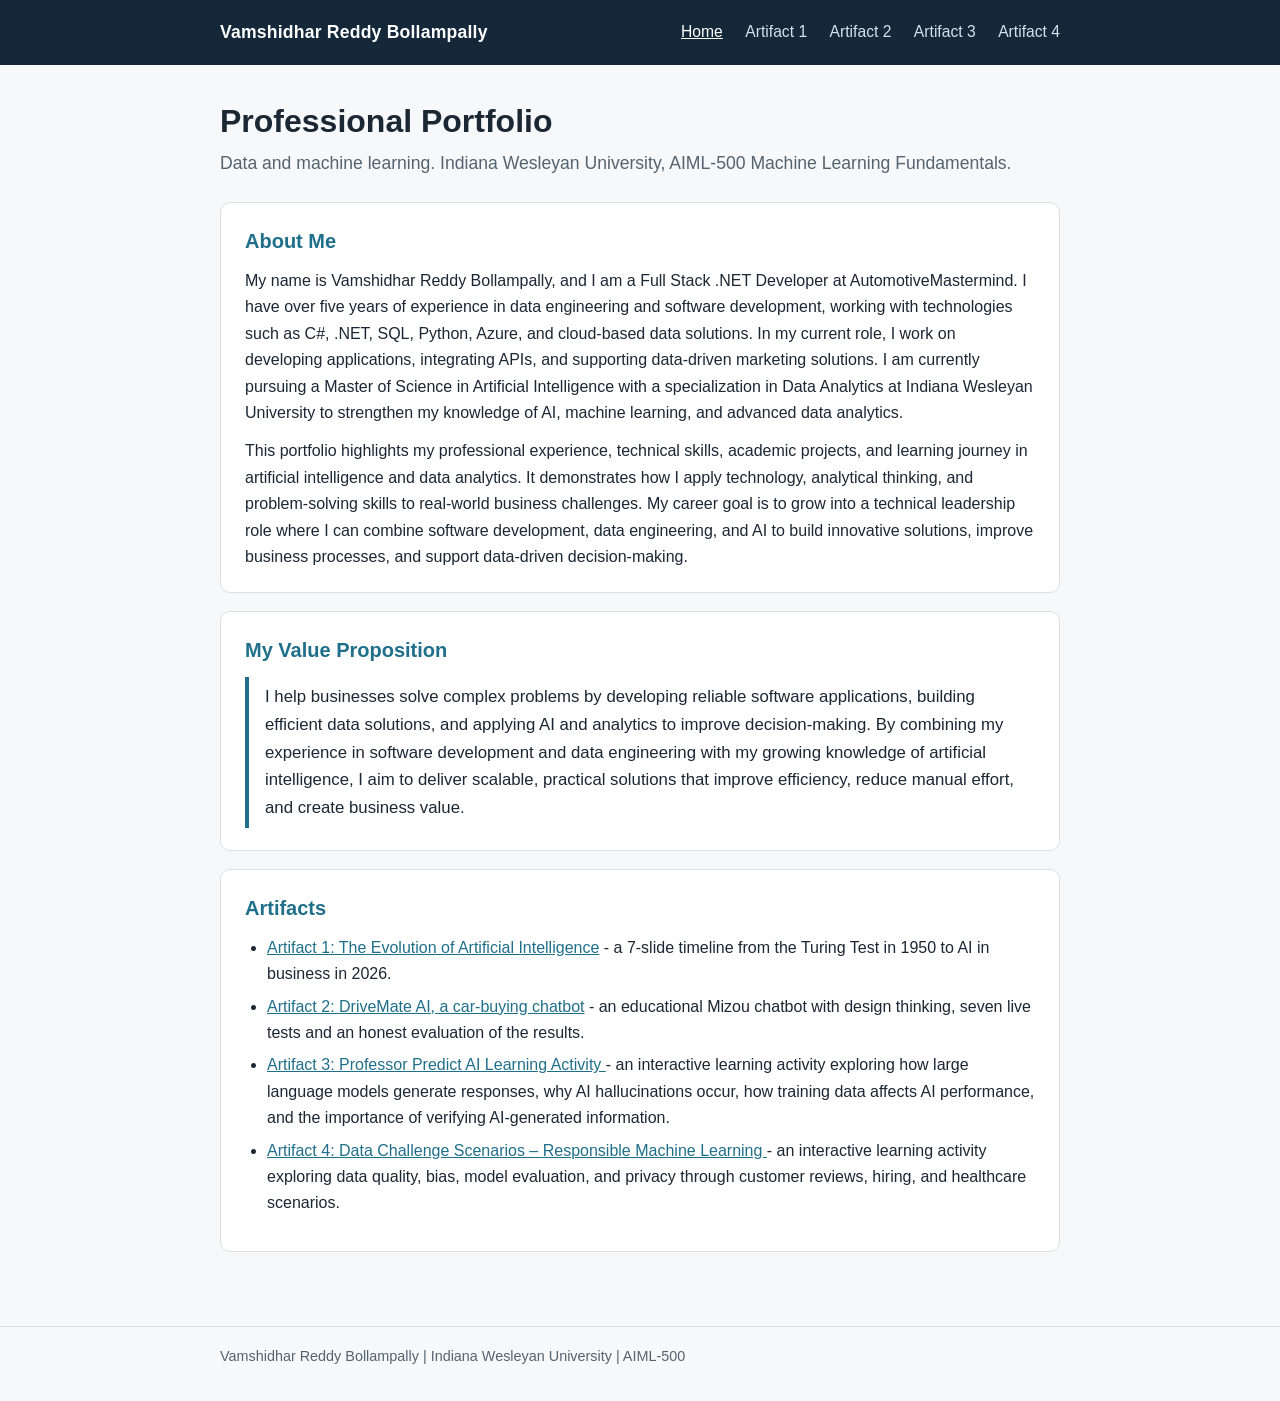
<file: index.html>
<!DOCTYPE html>
<html lang="en">
<head>
  <meta charset="utf-8">
  <meta name="viewport" content="width=device-width, initial-scale=1">
  <title>Vamshidhar Reddy Bollampally - Professional Portfolio</title>
  <meta name="description" content="Professional portfolio of Vamshidhar Reddy Bollampally, Full Stack .NET Developer.">
  <link rel="stylesheet" href="style.css">
</head>
<body>
  <header class="site">
    <div class="wrap">
      <div class="name">Vamshidhar Reddy Bollampally</div>
      <nav aria-label="Main">
        <a href="index.html" aria-current="page">Home</a>
        <a href="artifact-1.html">Artifact 1</a>
        <a href="artifact-2.html">Artifact 2</a>
        <a href="artifact-3.html">Artifact 3</a>
        <a href="artifact-3.html">Artifact 4</a>
      </nav>
    </div>
  </header>

  <main class="wrap">
    <h1>Professional Portfolio</h1>
    <p class="lead">Data and machine learning. Indiana Wesleyan University, AIML-500 Machine Learning Fundamentals.</p>

    <section class="card">
      <h2>About Me</h2>
      <p>My name is Vamshidhar Reddy Bollampally, and I am a Full Stack .NET Developer at AutomotiveMastermind. I have over five years of experience in data engineering and software development, working with technologies such as C#, .NET, SQL, Python, Azure, and cloud-based data solutions. In my current role, I work on developing applications, integrating APIs, and supporting data-driven marketing solutions. I am currently pursuing a Master of Science in Artificial Intelligence with a specialization in Data Analytics at Indiana Wesleyan University to strengthen my knowledge of AI, machine learning, and advanced data analytics.</p>
      <p>This portfolio highlights my professional experience, technical skills, academic projects, and learning journey in artificial intelligence and data analytics. It demonstrates how I apply technology, analytical thinking, and problem-solving skills to real-world business challenges. My career goal is to grow into a technical leadership role where I can combine software development, data engineering, and AI to build innovative solutions, improve business processes, and support data-driven decision-making.</p>
    </section>

    <section class="card">
      <h2>My Value Proposition</h2>
      <p class="pullquote">I help businesses solve complex problems by developing reliable software applications, building efficient data solutions, and applying AI and analytics to improve decision-making. By combining my experience in software development and data engineering with my growing knowledge of artificial intelligence, I aim to deliver scalable, practical solutions that improve efficiency, reduce manual effort, and create business value.</p>
    </section>

    <section class="card">
      <h2>Artifacts</h2>
      <ul>
        <li><a href="artifact-1.html">Artifact 1: The Evolution of Artificial Intelligence</a> - a 7-slide timeline from the Turing Test in 1950 to AI in business in 2026.</li>
        <li><a href="artifact-2.html">Artifact 2: DriveMate AI, a car-buying chatbot</a> - an educational Mizou chatbot with design thinking, seven live tests and an honest evaluation of the results.</li>
        
<li>
  <a href="artifact-3.html">
    Artifact 3: Professor Predict AI Learning Activity
  </a>
  - an interactive learning activity exploring
  how large language models generate responses,
  why AI hallucinations occur, how training data
  affects AI performance, and the importance of
  verifying AI-generated information.
</li>

<li>
  <a href="artifact-4.html">
    Artifact 4: Data Challenge Scenarios – Responsible Machine Learning
  </a>
  - an interactive learning activity exploring
  data quality, bias, model evaluation, and privacy
  through customer reviews, hiring, and healthcare scenarios.
</li>

      </ul>
      
    </section>
  </main>

  <footer>
    <div class="wrap">Vamshidhar Reddy Bollampally | Indiana Wesleyan University | AIML-500</div>
  </footer>
</body>
</html>
</file>
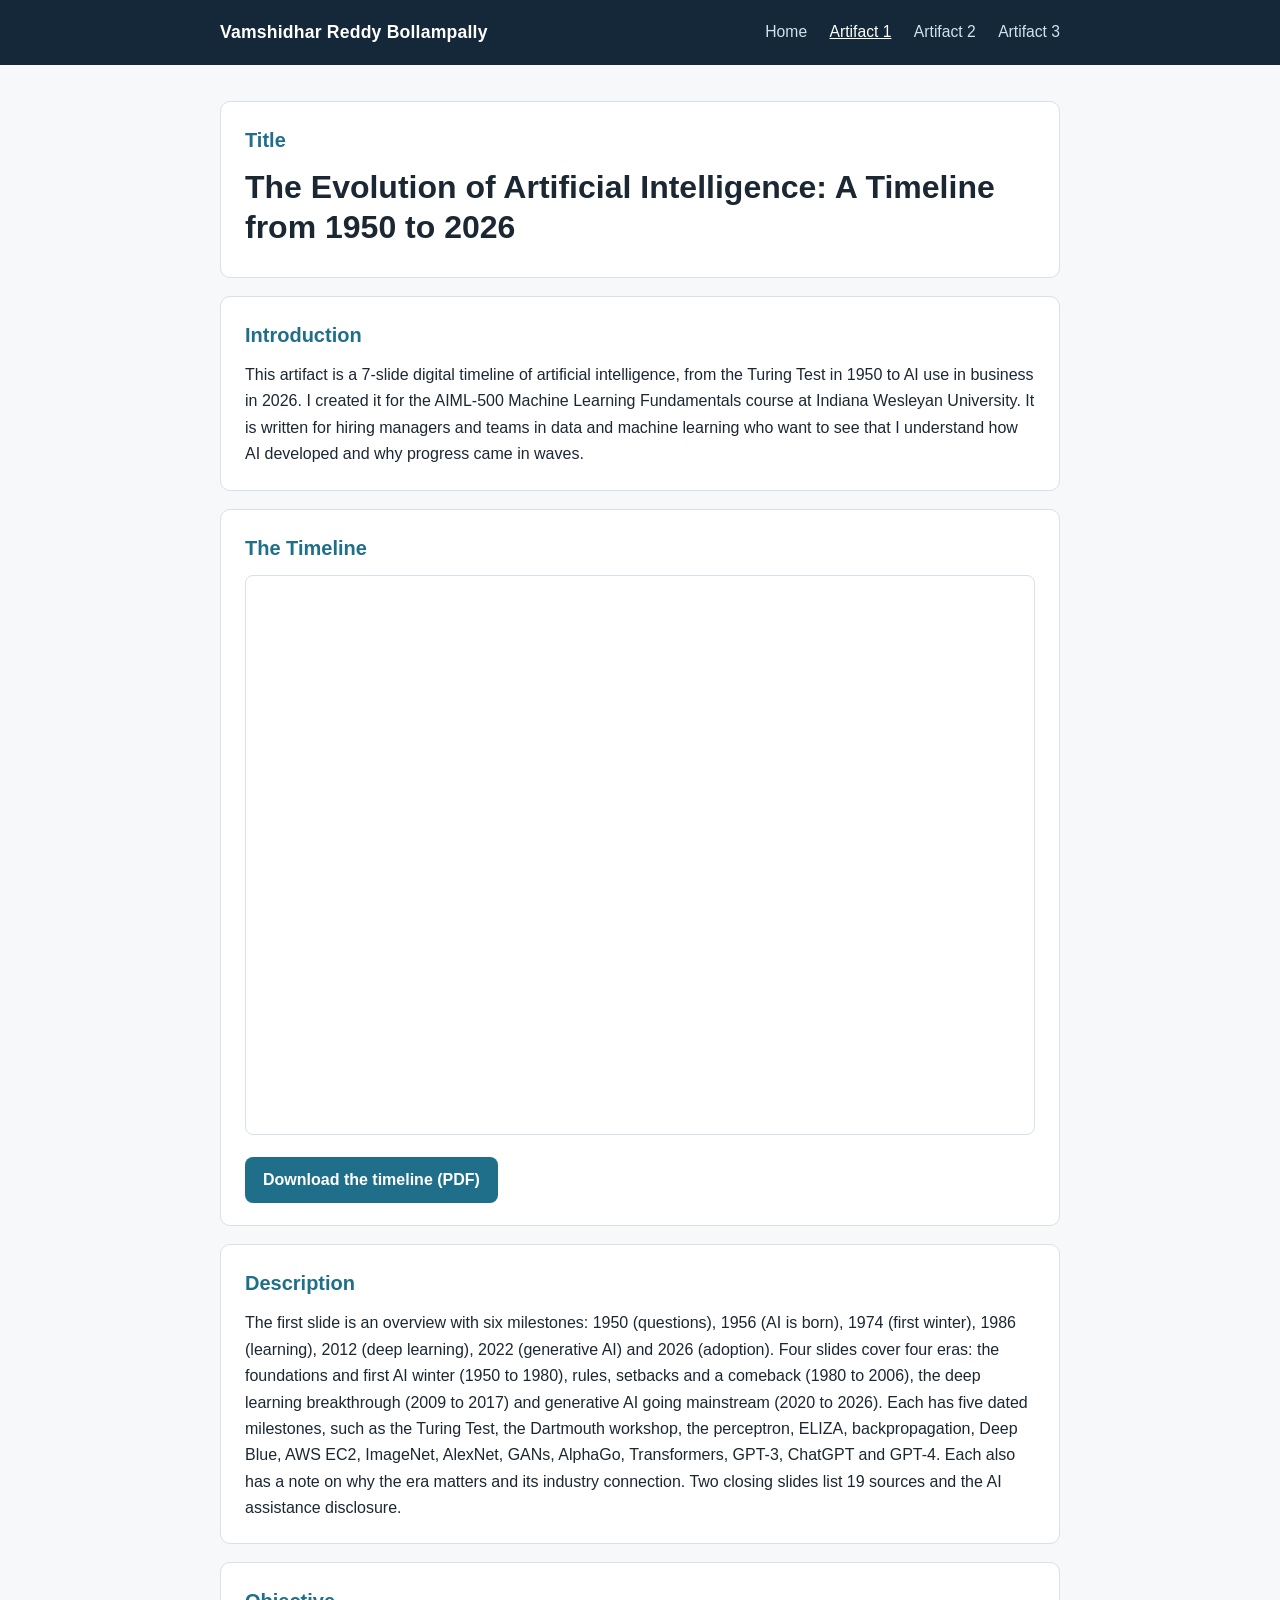
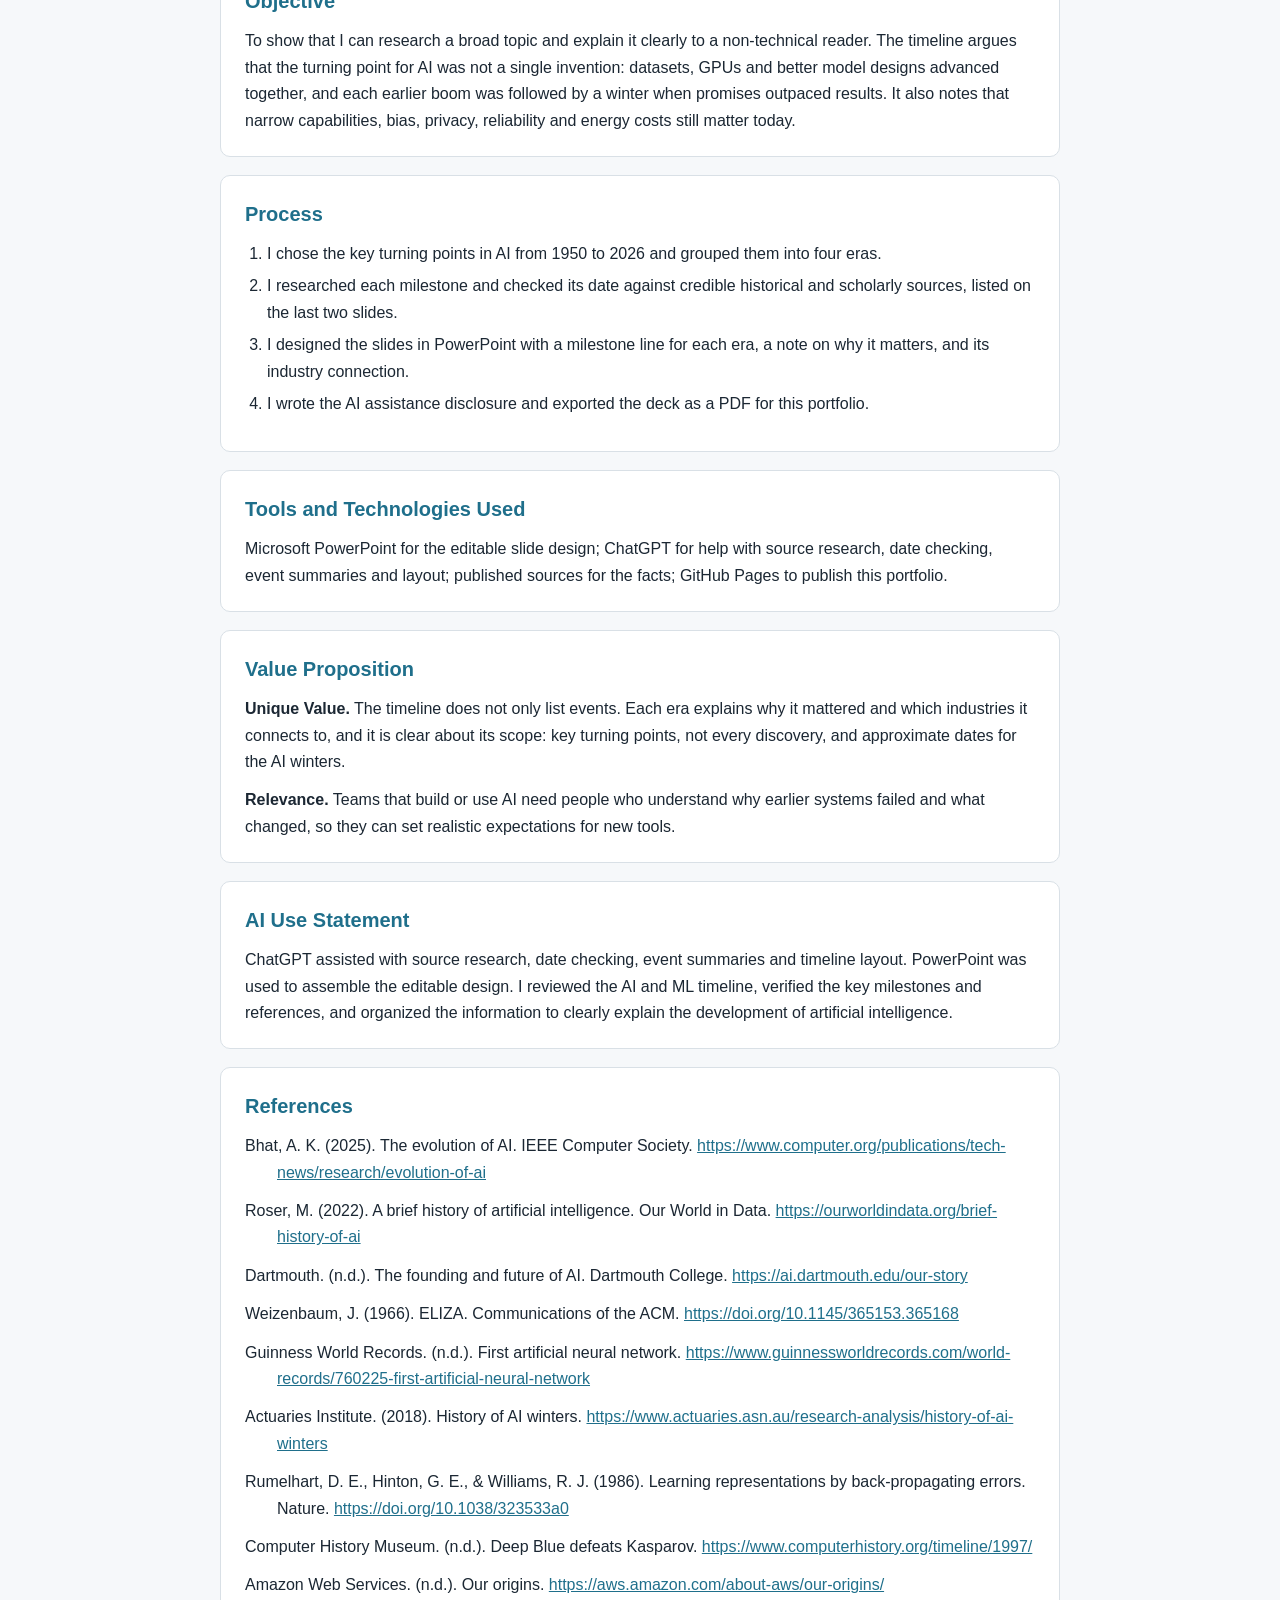
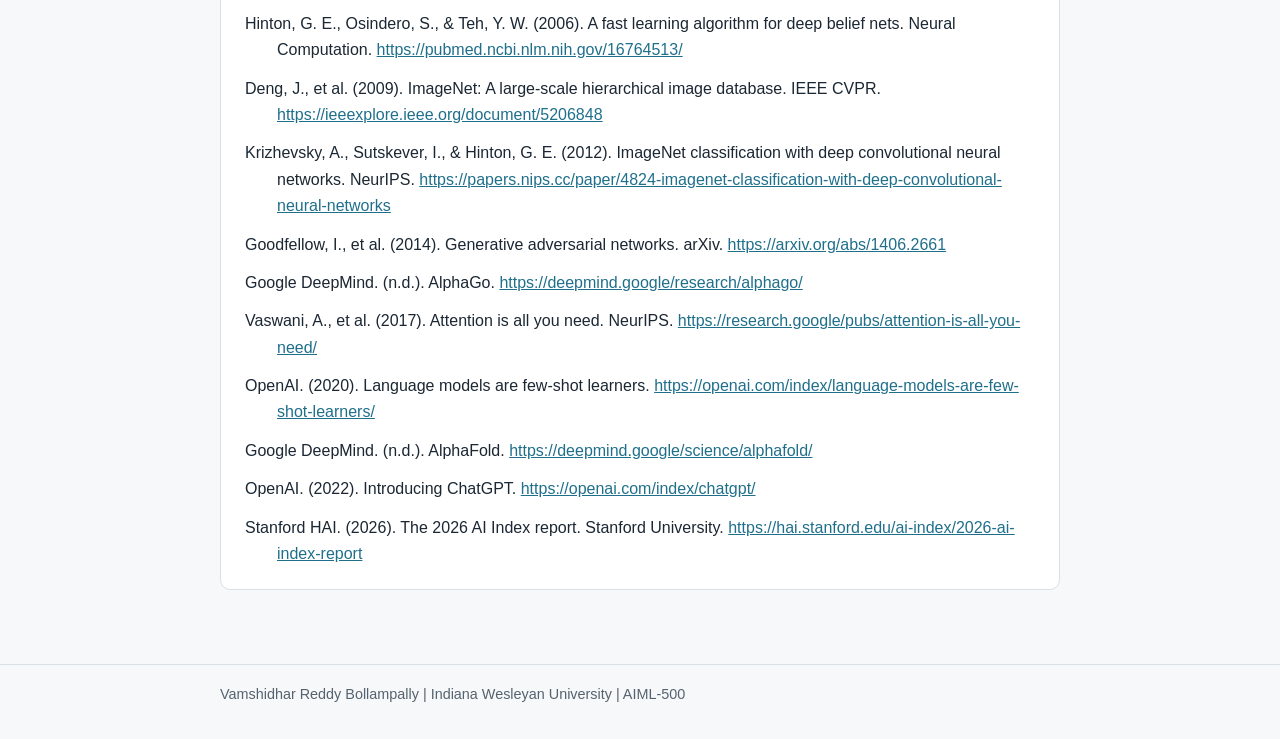
<file: artifact-1.html>
<!DOCTYPE html>
<html lang="en">
<head>
  <meta charset="utf-8">
  <meta name="viewport" content="width=device-width, initial-scale=1">
  <title>Artifact 1: The Evolution of Artificial Intelligence - Vamshidhar Reddy Bollampally</title>
  <meta name="description" content="A 7-slide digital timeline of artificial intelligence from the Turing Test in 1950 to AI in business in 2026.">
  <link rel="stylesheet" href="style.css">
</head>
<body>
  <header class="site">
    <div class="wrap">
      <div class="name">Vamshidhar Reddy Bollampally</div>
      <nav aria-label="Main">
        <a href="index.html">Home</a>
        <a href="artifact-1.html" aria-current="page">Artifact 1</a>
        <a href="artifact-2.html">Artifact 2</a>
        <a href="artifact-3.html">Artifact 3</a>
      </nav>
    </div>
  </header>

  <main class="wrap">
    <section class="card">
      <h2>Title</h2>
      <h1>The Evolution of Artificial Intelligence: A Timeline from 1950 to 2026</h1>
    </section>

    <section class="card">
      <h2>Introduction</h2>
      <p>This artifact is a 7-slide digital timeline of artificial intelligence, from the Turing Test in 1950 to AI use in business in 2026. I created it for the AIML-500 Machine Learning Fundamentals course at Indiana Wesleyan University. It is written for hiring managers and teams in data and machine learning who want to see that I understand how AI developed and why progress came in waves.</p>
    </section>

    <section class="card">
      <h2>The Timeline</h2>
      <iframe class="viewer" src="AI_Timeline.pdf" title="AI timeline, 7 slides"></iframe>
      <p style="margin-top:14px;"><a class="btn" href="AI_Timeline.pdf">Download the timeline (PDF)</a></p>
    </section>

    <section class="card">
      <h2>Description</h2>
      <p>The first slide is an overview with six milestones: 1950 (questions), 1956 (AI is born), 1974 (first winter), 1986 (learning), 2012 (deep learning), 2022 (generative AI) and 2026 (adoption). Four slides cover four eras: the foundations and first AI winter (1950 to 1980), rules, setbacks and a comeback (1980 to 2006), the deep learning breakthrough (2009 to 2017) and generative AI going mainstream (2020 to 2026). Each has five dated milestones, such as the Turing Test, the Dartmouth workshop, the perceptron, ELIZA, backpropagation, Deep Blue, AWS EC2, ImageNet, AlexNet, GANs, AlphaGo, Transformers, GPT-3, ChatGPT and GPT-4. Each also has a note on why the era matters and its industry connection. Two closing slides list 19 sources and the AI assistance disclosure.</p>
    </section>

    <section class="card">
      <h2>Objective</h2>
      <p>To show that I can research a broad topic and explain it clearly to a non-technical reader. The timeline argues that the turning point for AI was not a single invention: datasets, GPUs and better model designs advanced together, and each earlier boom was followed by a winter when promises outpaced results. It also notes that narrow capabilities, bias, privacy, reliability and energy costs still matter today.</p>
    </section>

    <section class="card">
      <h2>Process</h2>
      <ol>
        <li>I chose the key turning points in AI from 1950 to 2026 and grouped them into four eras.</li>
        <li>I researched each milestone and checked its date against credible historical and scholarly sources, listed on the last two slides.</li>
        <li>I designed the slides in PowerPoint with a milestone line for each era, a note on why it matters, and its industry connection.</li>
        <li>I wrote the AI assistance disclosure and exported the deck as a PDF for this portfolio.</li>
      </ol>
    </section>

    <section class="card">
      <h2>Tools and Technologies Used</h2>
      <p>Microsoft PowerPoint for the editable slide design; ChatGPT for help with source research, date checking, event summaries and layout; published sources for the facts; GitHub Pages to publish this portfolio.</p>
    </section>

    <section class="card">
      <h2>Value Proposition</h2>
      <p><strong>Unique Value.</strong> The timeline does not only list events. Each era explains why it mattered and which industries it connects to, and it is clear about its scope: key turning points, not every discovery, and approximate dates for the AI winters.</p>
      <p><strong>Relevance.</strong> Teams that build or use AI need people who understand why earlier systems failed and what changed, so they can set realistic expectations for new tools.</p>
    </section>

    <section class="card">
      <h2>AI Use Statement</h2>
      <p>ChatGPT assisted with source research, date checking, event summaries and timeline layout. PowerPoint was used to assemble the editable design. I reviewed the AI and ML timeline, verified the key milestones and references, and organized the information to clearly explain the development of artificial intelligence.</p>
    </section>

    <section class="card refs">
      <h2>References</h2>
      <p>Bhat, A. K. (2025). The evolution of AI. IEEE Computer Society. <a href="https://www.computer.org/publications/tech-news/research/evolution-of-ai">https://www.computer.org/publications/tech-news/research/evolution-of-ai</a></p>
      <p>Roser, M. (2022). A brief history of artificial intelligence. Our World in Data. <a href="https://ourworldindata.org/brief-history-of-ai">https://ourworldindata.org/brief-history-of-ai</a></p>
      <p>Dartmouth. (n.d.). The founding and future of AI. Dartmouth College. <a href="https://ai.dartmouth.edu/our-story">https://ai.dartmouth.edu/our-story</a></p>
      <p>Weizenbaum, J. (1966). ELIZA. Communications of the ACM. <a href="https://doi.org/10.1145/365153.365168">https://doi.org/10.1145/365153.365168</a></p>
      <p>Guinness World Records. (n.d.). First artificial neural network. <a href="https://www.guinnessworldrecords.com/world-records/760225-first-artificial-neural-network">https://www.guinnessworldrecords.com/world-records/760225-first-artificial-neural-network</a></p>
      <p>Actuaries Institute. (2018). History of AI winters. <a href="https://www.actuaries.asn.au/research-analysis/history-of-ai-winters">https://www.actuaries.asn.au/research-analysis/history-of-ai-winters</a></p>
      <p>Rumelhart, D. E., Hinton, G. E., &amp; Williams, R. J. (1986). Learning representations by back-propagating errors. Nature. <a href="https://doi.org/10.1038/323533a0">https://doi.org/10.1038/323533a0</a></p>
      <p>Computer History Museum. (n.d.). Deep Blue defeats Kasparov. <a href="https://www.computerhistory.org/timeline/1997/">https://www.computerhistory.org/timeline/1997/</a></p>
      <p>Amazon Web Services. (n.d.). Our origins. <a href="https://aws.amazon.com/about-aws/our-origins/">https://aws.amazon.com/about-aws/our-origins/</a></p>
      <p>Hinton, G. E., Osindero, S., &amp; Teh, Y. W. (2006). A fast learning algorithm for deep belief nets. Neural Computation. <a href="https://pubmed.ncbi.nlm.nih.gov/16764513/">https://pubmed.ncbi.nlm.nih.gov/16764513/</a></p>
      <p>Deng, J., et al. (2009). ImageNet: A large-scale hierarchical image database. IEEE CVPR. <a href="https://ieeexplore.ieee.org/document/5206848">https://ieeexplore.ieee.org/document/5206848</a></p>
      <p>Krizhevsky, A., Sutskever, I., &amp; Hinton, G. E. (2012). ImageNet classification with deep convolutional neural networks. NeurIPS. <a href="https://papers.nips.cc/paper/4824-imagenet-classification-with-deep-convolutional-neural-networks">https://papers.nips.cc/paper/4824-imagenet-classification-with-deep-convolutional-neural-networks</a></p>
      <p>Goodfellow, I., et al. (2014). Generative adversarial networks. arXiv. <a href="https://arxiv.org/abs/1406.2661">https://arxiv.org/abs/1406.2661</a></p>
      <p>Google DeepMind. (n.d.). AlphaGo. <a href="https://deepmind.google/research/alphago/">https://deepmind.google/research/alphago/</a></p>
      <p>Vaswani, A., et al. (2017). Attention is all you need. NeurIPS. <a href="https://research.google/pubs/attention-is-all-you-need/">https://research.google/pubs/attention-is-all-you-need/</a></p>
      <p>OpenAI. (2020). Language models are few-shot learners. <a href="https://openai.com/index/language-models-are-few-shot-learners/">https://openai.com/index/language-models-are-few-shot-learners/</a></p>
      <p>Google DeepMind. (n.d.). AlphaFold. <a href="https://deepmind.google/science/alphafold/">https://deepmind.google/science/alphafold/</a></p>
      <p>OpenAI. (2022). Introducing ChatGPT. <a href="https://openai.com/index/chatgpt/">https://openai.com/index/chatgpt/</a></p>
      <p>Stanford HAI. (2026). The 2026 AI Index report. Stanford University. <a href="https://hai.stanford.edu/ai-index/2026-ai-index-report">https://hai.stanford.edu/ai-index/2026-ai-index-report</a></p>
    </section>
  </main>

  <footer>
    <div class="wrap">Vamshidhar Reddy Bollampally | Indiana Wesleyan University | AIML-500</div>
  </footer>
</body>
</html>
</file>
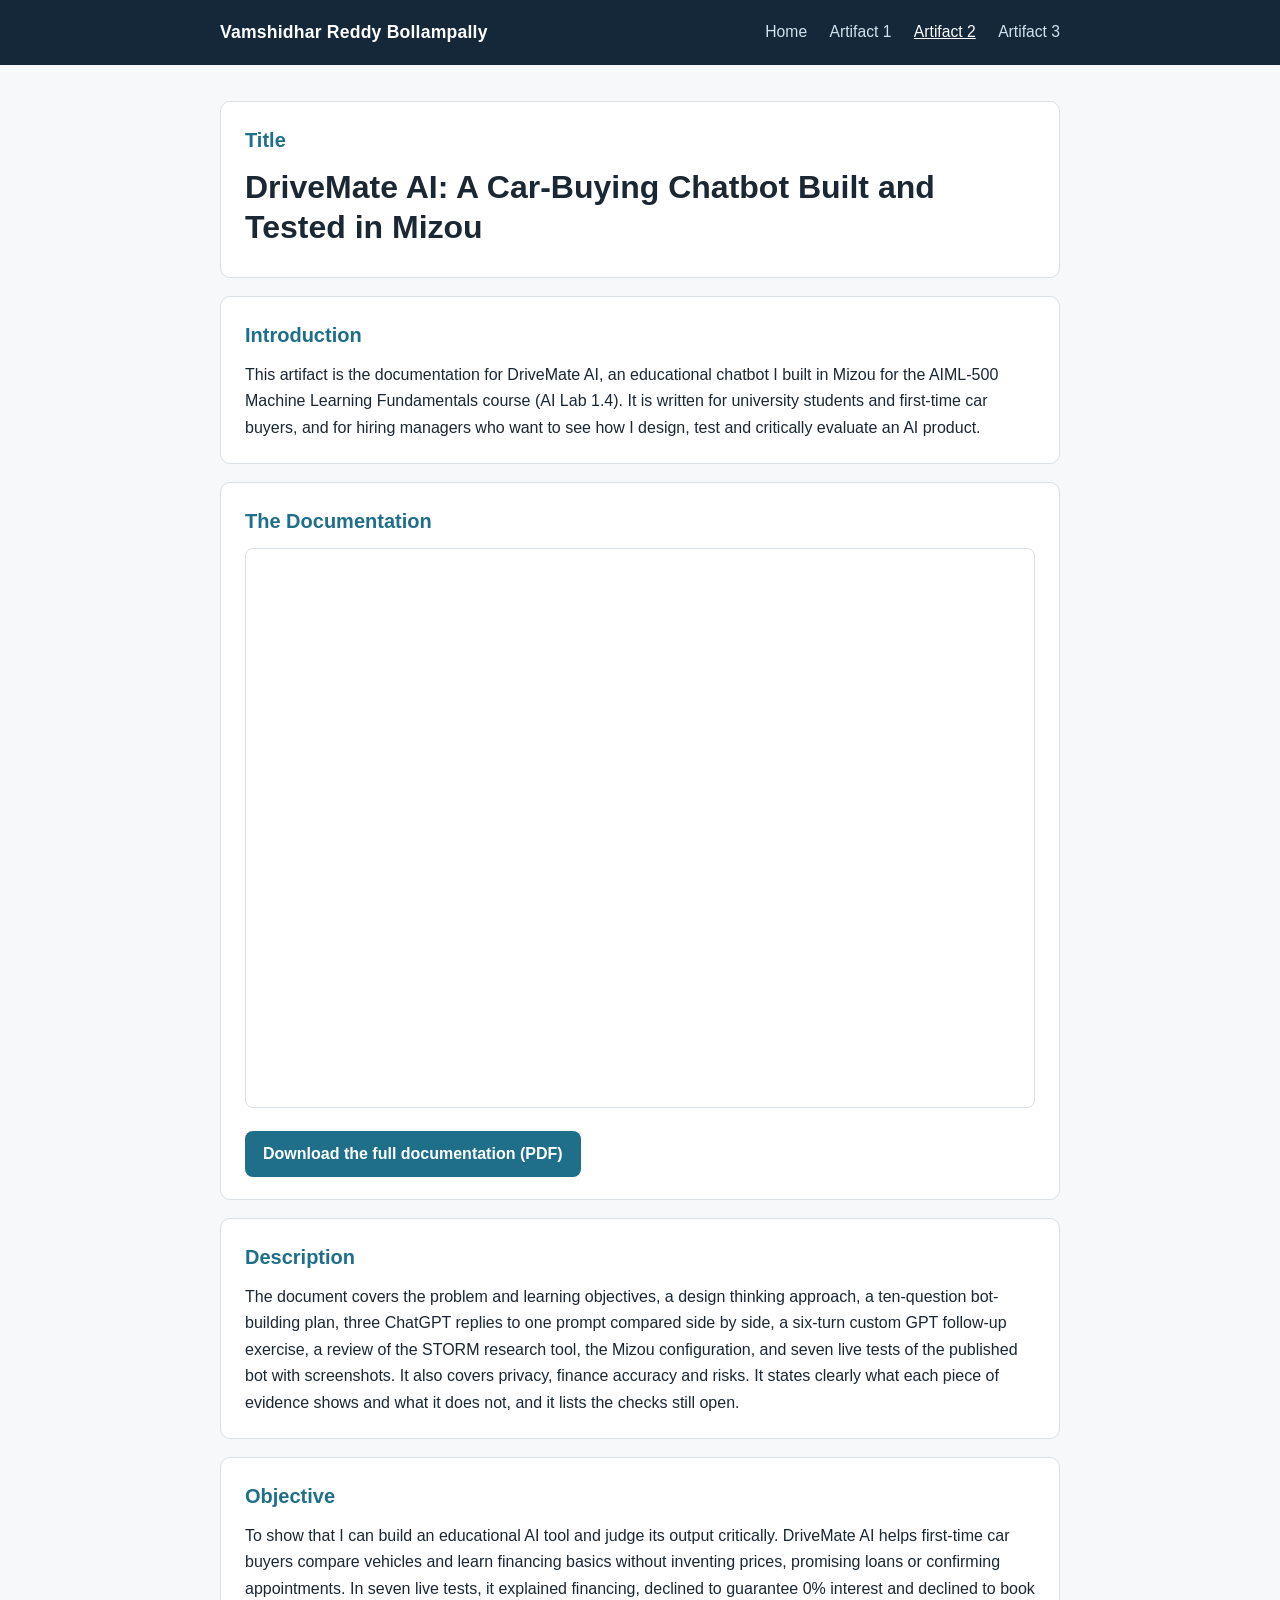
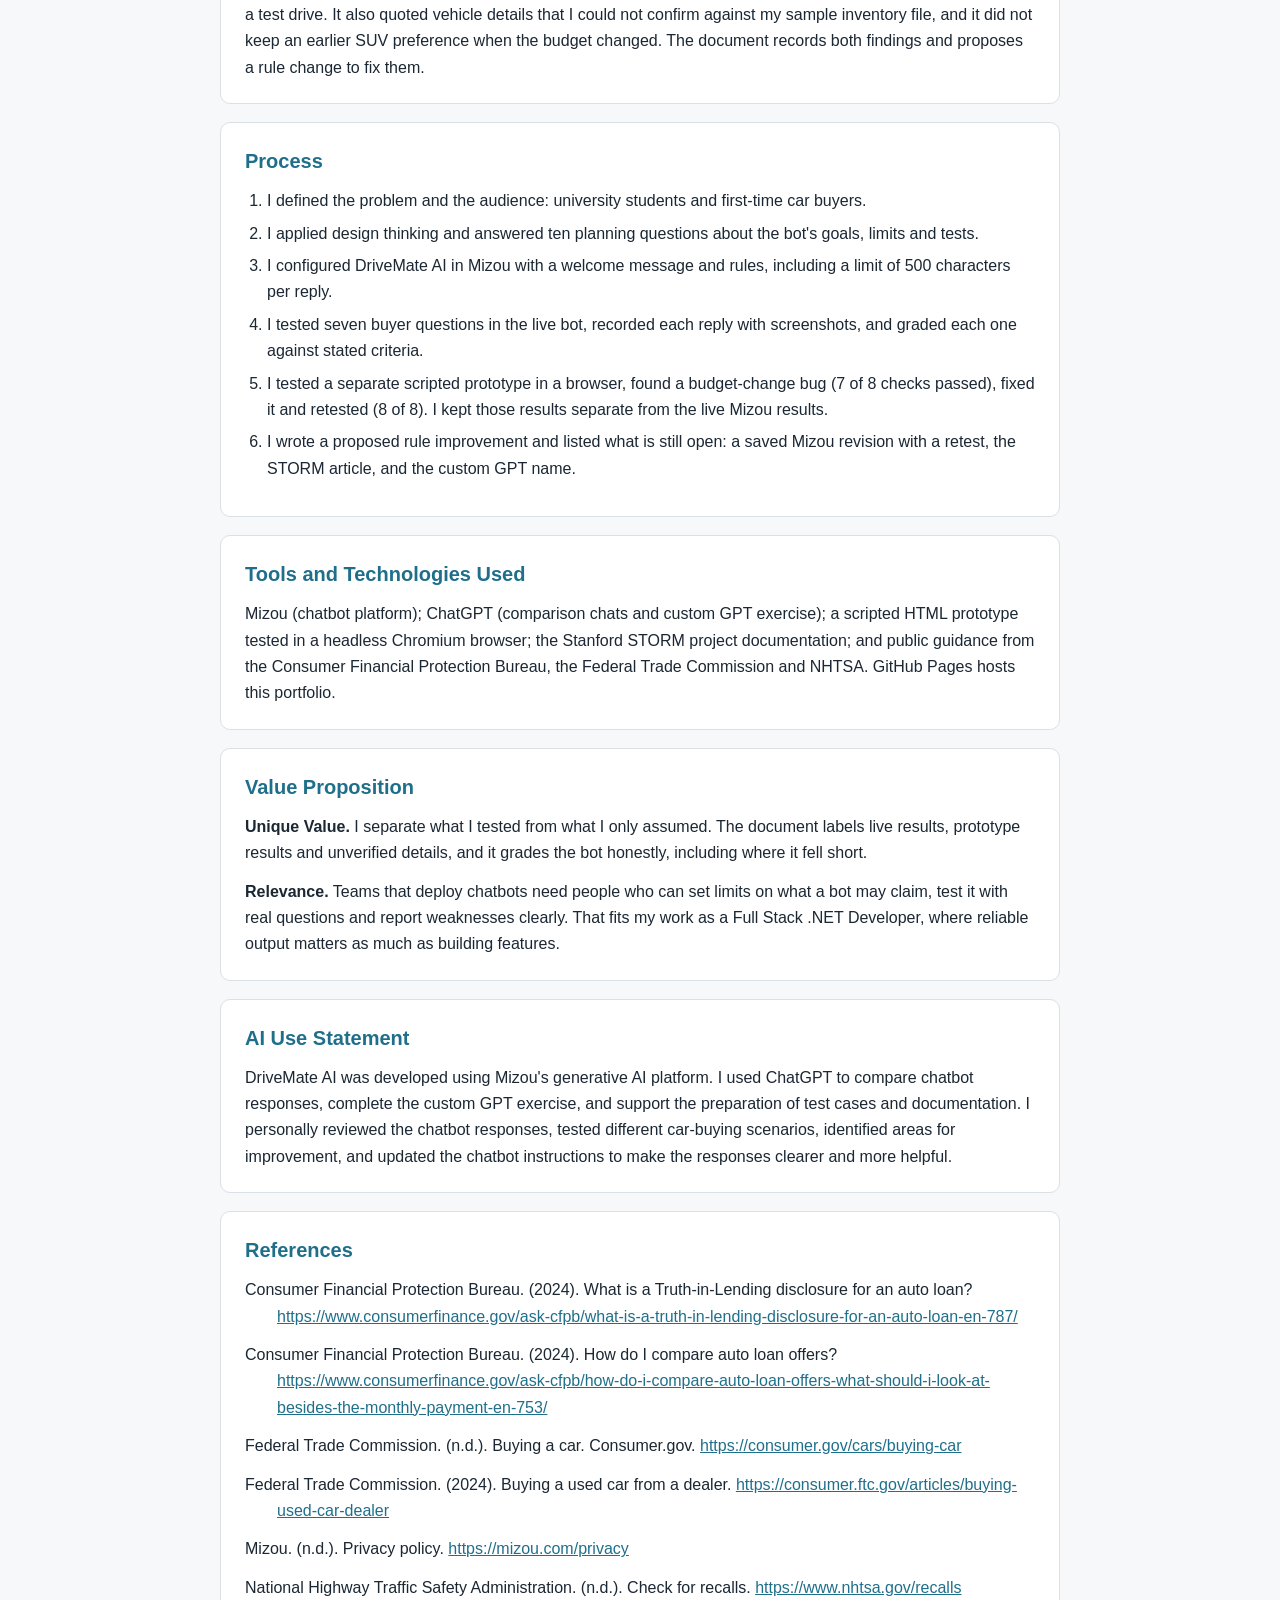
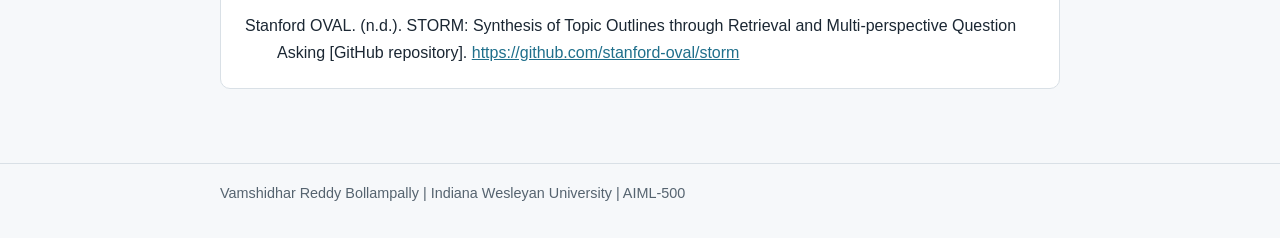
<file: artifact-2.html>
<!DOCTYPE html>
<html lang="en">
<head>
  <meta charset="utf-8">
  <meta name="viewport" content="width=device-width, initial-scale=1">
  <title>Artifact 2: DriveMate AI Chatbot - Vamshidhar Reddy Bollampally</title>
  <meta name="description" content="DriveMate AI, an educational car-buying chatbot built in Mizou, with design thinking, testing and evaluation.">
  <link rel="stylesheet" href="style.css">
</head>
<body>
  <header class="site">
    <div class="wrap">
      <div class="name">Vamshidhar Reddy Bollampally</div>
      <nav aria-label="Main">
        <a href="index.html">Home</a>
        <a href="artifact-1.html">Artifact 1</a>
        <a href="artifact-2.html" aria-current="page">Artifact 2</a>
        <a href="artifact-3.html">Artifact 3</a>
      </nav>
    </div>
  </header>

  <main class="wrap">
    <section class="card">
      <h2>Title</h2>
      <h1>DriveMate AI: A Car-Buying Chatbot Built and Tested in Mizou</h1>
    </section>

    <section class="card">
      <h2>Introduction</h2>
      <p>This artifact is the documentation for DriveMate AI, an educational chatbot I built in Mizou for the AIML-500 Machine Learning Fundamentals course (AI Lab 1.4). It is written for university students and first-time car buyers, and for hiring managers who want to see how I design, test and critically evaluate an AI product.</p>
    </section>

    <section class="card">
      <h2>The Documentation</h2>
      <iframe class="viewer" src="DriveMate_AI_Lab_Documentation.pdf" title="DriveMate AI documentation"></iframe>
      <p style="margin-top:14px;"><a class="btn" href="DriveMate_AI_Lab_Documentation.pdf">Download the full documentation (PDF)</a></p>
    </section>

    <section class="card">
      <h2>Description</h2>
      <p>The document covers the problem and learning objectives, a design thinking approach, a ten-question bot-building plan, three ChatGPT replies to one prompt compared side by side, a six-turn custom GPT follow-up exercise, a review of the STORM research tool, the Mizou configuration, and seven live tests of the published bot with screenshots. It also covers privacy, finance accuracy and risks. It states clearly what each piece of evidence shows and what it does not, and it lists the checks still open.</p>
    </section>

    <section class="card">
      <h2>Objective</h2>
      <p>To show that I can build an educational AI tool and judge its output critically. DriveMate AI helps first-time car buyers compare vehicles and learn financing basics without inventing prices, promising loans or confirming appointments. In seven live tests, it explained financing, declined to guarantee 0% interest and declined to book a test drive. It also quoted vehicle details that I could not confirm against my sample inventory file, and it did not keep an earlier SUV preference when the budget changed. The document records both findings and proposes a rule change to fix them.</p>
    </section>

    <section class="card">
      <h2>Process</h2>
      <ol>
        <li>I defined the problem and the audience: university students and first-time car buyers.</li>
        <li>I applied design thinking and answered ten planning questions about the bot's goals, limits and tests.</li>
        <li>I configured DriveMate AI in Mizou with a welcome message and rules, including a limit of 500 characters per reply.</li>
        <li>I tested seven buyer questions in the live bot, recorded each reply with screenshots, and graded each one against stated criteria.</li>
        <li>I tested a separate scripted prototype in a browser, found a budget-change bug (7 of 8 checks passed), fixed it and retested (8 of 8). I kept those results separate from the live Mizou results.</li>
        <li>I wrote a proposed rule improvement and listed what is still open: a saved Mizou revision with a retest, the STORM article, and the custom GPT name.</li>
      </ol>
    </section>

    <section class="card">
      <h2>Tools and Technologies Used</h2>
      <p>Mizou (chatbot platform); ChatGPT (comparison chats and custom GPT exercise); a scripted HTML prototype tested in a headless Chromium browser; the Stanford STORM project documentation; and public guidance from the Consumer Financial Protection Bureau, the Federal Trade Commission and NHTSA. GitHub Pages hosts this portfolio.</p>
    </section>

    <section class="card">
      <h2>Value Proposition</h2>
      <p><strong>Unique Value.</strong> I separate what I tested from what I only assumed. The document labels live results, prototype results and unverified details, and it grades the bot honestly, including where it fell short.</p>
      <p><strong>Relevance.</strong> Teams that deploy chatbots need people who can set limits on what a bot may claim, test it with real questions and report weaknesses clearly. That fits my work as a Full Stack .NET Developer, where reliable output matters as much as building features.</p>
    </section>

    <section class="card">
      <h2>AI Use Statement</h2>
      <p>DriveMate AI was developed using Mizou's generative AI platform. I used ChatGPT to compare chatbot responses, complete the custom GPT exercise, and support the preparation of test cases and documentation. I personally reviewed the chatbot responses, tested different car-buying scenarios, identified areas for improvement, and updated the chatbot instructions to make the responses clearer and more helpful.</p>
    </section>

    <section class="card refs">
      <h2>References</h2>
      <p>Consumer Financial Protection Bureau. (2024). What is a Truth-in-Lending disclosure for an auto loan? <a href="https://www.consumerfinance.gov/ask-cfpb/what-is-a-truth-in-lending-disclosure-for-an-auto-loan-en-787/">https://www.consumerfinance.gov/ask-cfpb/what-is-a-truth-in-lending-disclosure-for-an-auto-loan-en-787/</a></p>
      <p>Consumer Financial Protection Bureau. (2024). How do I compare auto loan offers? <a href="https://www.consumerfinance.gov/ask-cfpb/how-do-i-compare-auto-loan-offers-what-should-i-look-at-besides-the-monthly-payment-en-753/">https://www.consumerfinance.gov/ask-cfpb/how-do-i-compare-auto-loan-offers-what-should-i-look-at-besides-the-monthly-payment-en-753/</a></p>
      <p>Federal Trade Commission. (n.d.). Buying a car. Consumer.gov. <a href="https://consumer.gov/cars/buying-car">https://consumer.gov/cars/buying-car</a></p>
      <p>Federal Trade Commission. (2024). Buying a used car from a dealer. <a href="https://consumer.ftc.gov/articles/buying-used-car-dealer">https://consumer.ftc.gov/articles/buying-used-car-dealer</a></p>
      <p>Mizou. (n.d.). Privacy policy. <a href="https://mizou.com/privacy">https://mizou.com/privacy</a></p>
      <p>National Highway Traffic Safety Administration. (n.d.). Check for recalls. <a href="https://www.nhtsa.gov/recalls">https://www.nhtsa.gov/recalls</a></p>
      <p>Stanford OVAL. (n.d.). STORM: Synthesis of Topic Outlines through Retrieval and Multi-perspective Question Asking [GitHub repository]. <a href="https://github.com/stanford-oval/storm">https://github.com/stanford-oval/storm</a></p>
    </section>
  </main>

  <footer>
    <div class="wrap">Vamshidhar Reddy Bollampally | Indiana Wesleyan University | AIML-500</div>
  </footer>
</body>
</html>
</file>
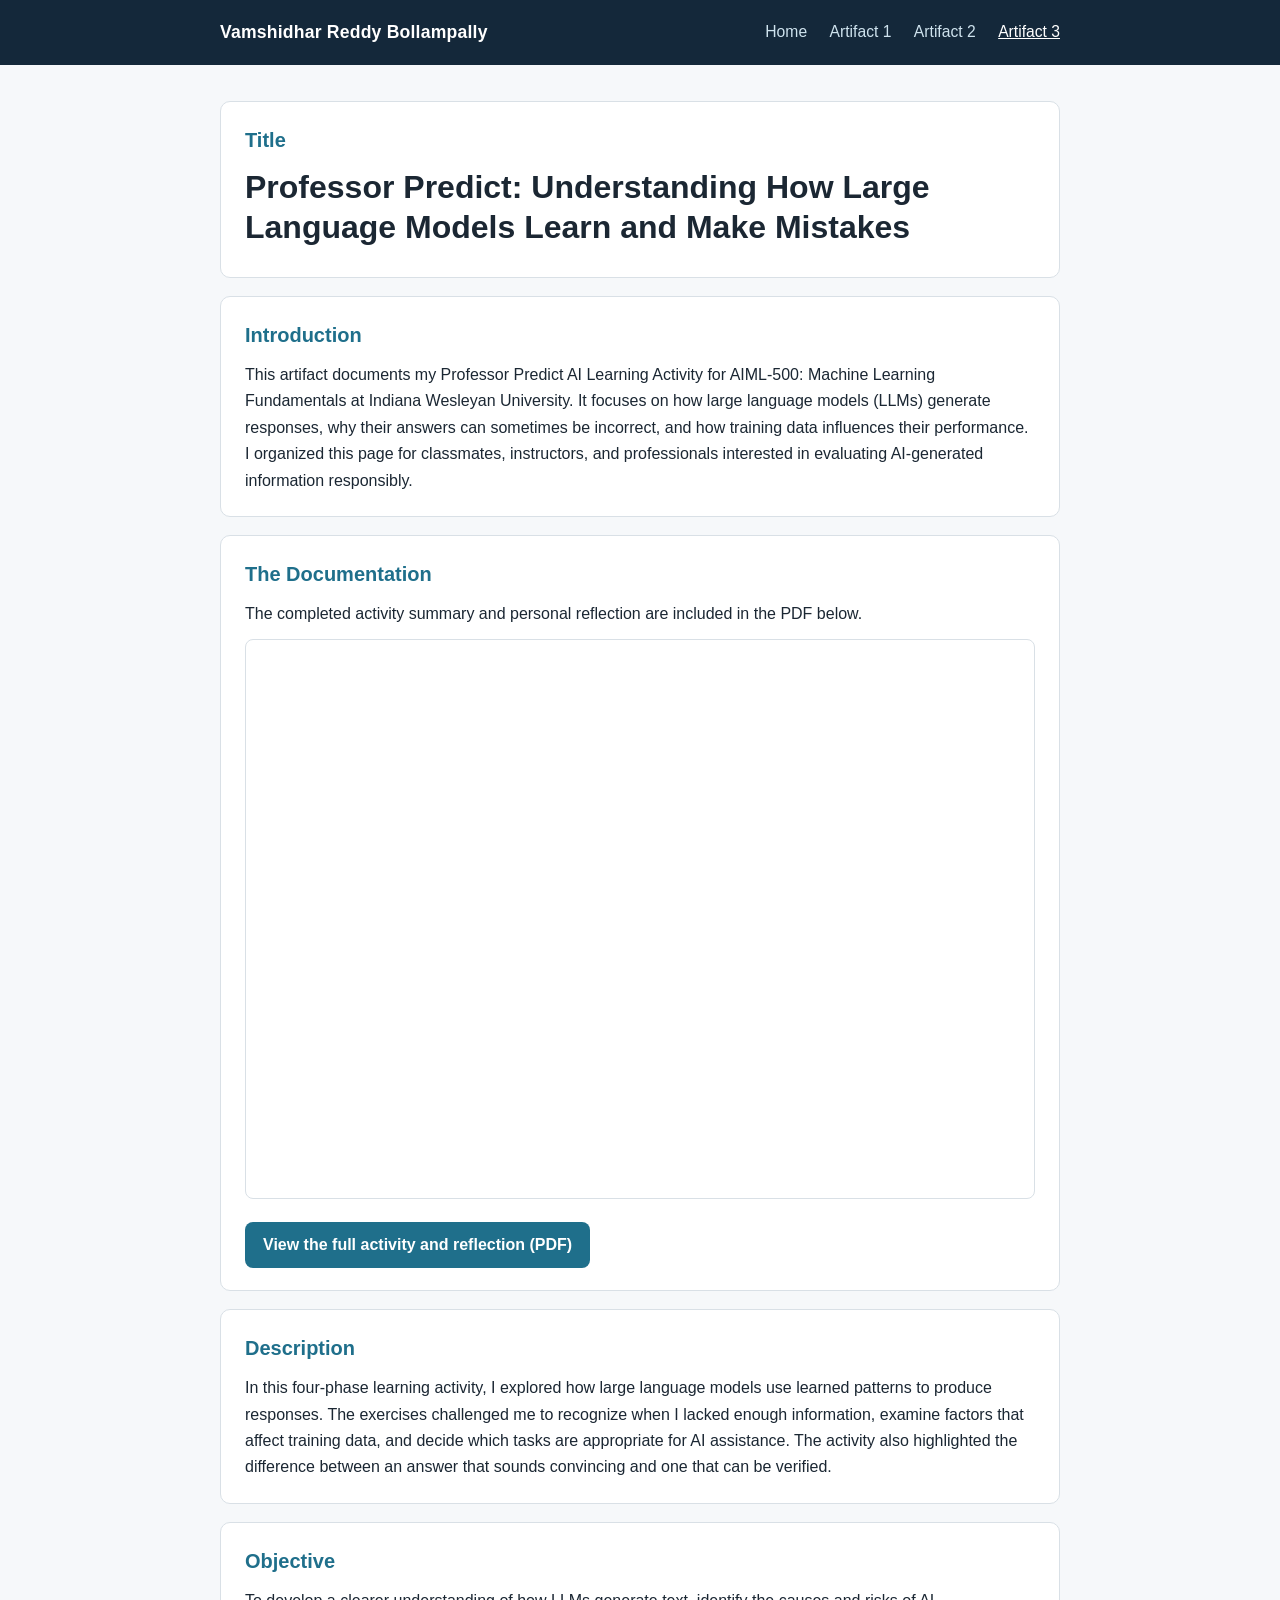
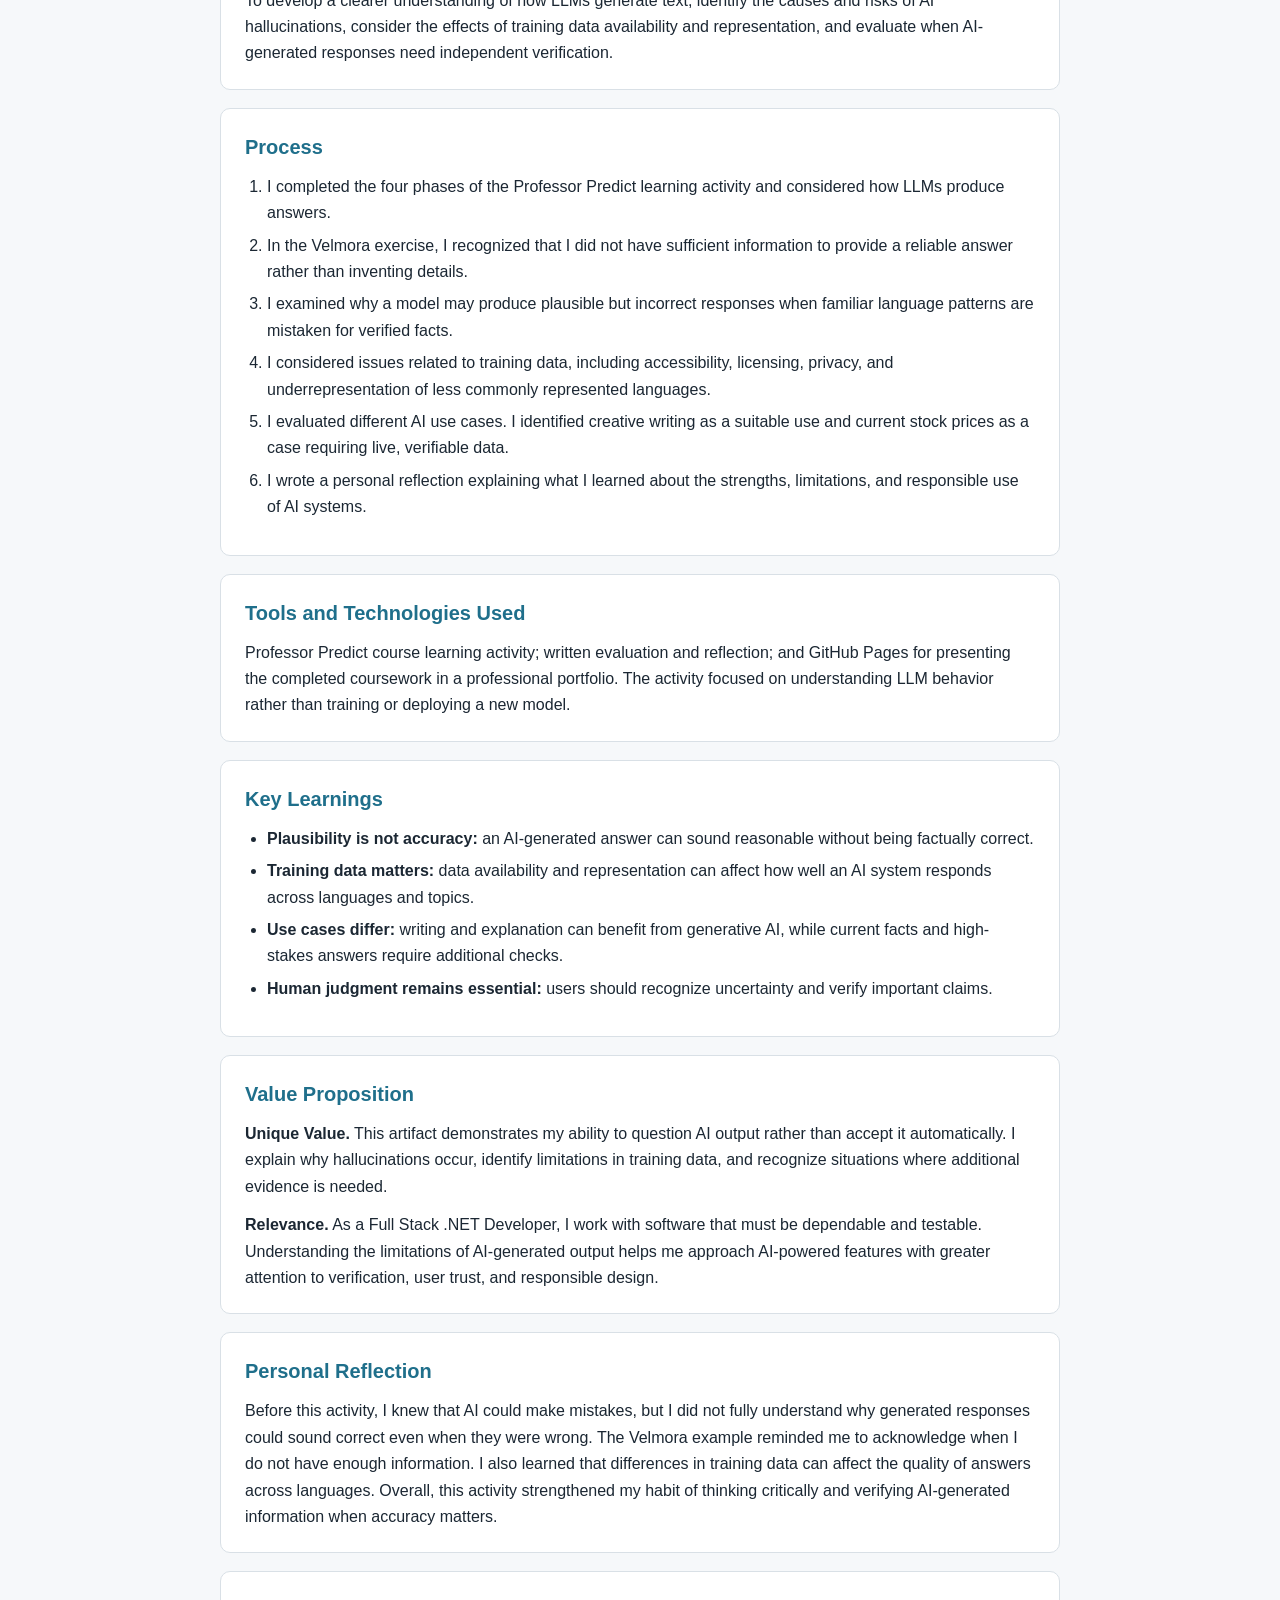
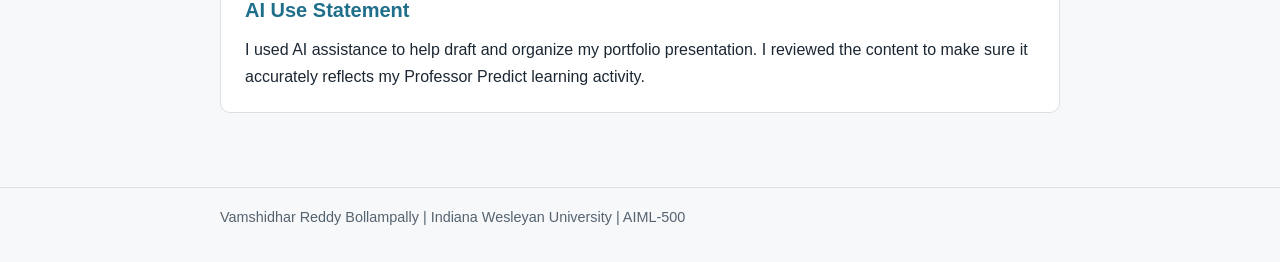
<file: artifact-3.html>
<!DOCTYPE html>
<html lang="en">
<head>
  <meta charset="utf-8">
  <meta name="viewport" content="width=device-width, initial-scale=1">
  <title>Artifact 3: Professor Predict AI Learning Activity - Vamshidhar Reddy Bollampally</title>
  <meta name="description" content="Professor Predict AI Learning Activity: understanding how large language models generate responses, why hallucinations occur, training data limitations, and responsible AI use.">
  <link rel="stylesheet" href="style.css">
</head>
<body>
  <header class="site">
    <div class="wrap">
      <div class="name">Vamshidhar Reddy Bollampally</div>
      <nav aria-label="Main">
        <a href="index.html">Home</a>
        <a href="artifact-1.html">Artifact 1</a>
        <a href="artifact-2.html">Artifact 2</a>
        <a href="artifact-3.html" aria-current="page">Artifact 3</a>
      </nav>
    </div>
  </header>

  <main class="wrap">
    <section class="card">
      <h2>Title</h2>
      <h1>Professor Predict: Understanding How Large Language Models Learn and Make Mistakes</h1>
    </section>

    <section class="card">
      <h2>Introduction</h2>
      <p>This artifact documents my Professor Predict AI Learning Activity for AIML-500: Machine Learning Fundamentals at Indiana Wesleyan University. It focuses on how large language models (LLMs) generate responses, why their answers can sometimes be incorrect, and how training data influences their performance. I organized this page for classmates, instructors, and professionals interested in evaluating AI-generated information responsibly.</p>
    </section>

    <section class="card">
      <h2>The Documentation</h2>
      <p>The completed activity summary and personal reflection are included in the PDF below.</p>
      <iframe class="viewer" src="Professor_Predict_AI_Learning_Activity.pdf" title="Professor Predict AI Learning Activity documentation"></iframe>
      <p style="margin-top:14px;"><a class="btn" href="Professor_Predict_AI_Learning_Activity.pdf" target="_blank" rel="noopener noreferrer">View the full activity and reflection (PDF)</a></p>
    </section>

    <section class="card">
      <h2>Description</h2>
      <p>In this four-phase learning activity, I explored how large language models use learned patterns to produce responses. The exercises challenged me to recognize when I lacked enough information, examine factors that affect training data, and decide which tasks are appropriate for AI assistance. The activity also highlighted the difference between an answer that sounds convincing and one that can be verified.</p>
    </section>

    <section class="card">
      <h2>Objective</h2>
      <p>To develop a clearer understanding of how LLMs generate text, identify the causes and risks of AI hallucinations, consider the effects of training data availability and representation, and evaluate when AI-generated responses need independent verification.</p>
    </section>

    <section class="card">
      <h2>Process</h2>
      <ol>
        <li>I completed the four phases of the Professor Predict learning activity and considered how LLMs produce answers.</li>
        <li>In the Velmora exercise, I recognized that I did not have sufficient information to provide a reliable answer rather than inventing details.</li>
        <li>I examined why a model may produce plausible but incorrect responses when familiar language patterns are mistaken for verified facts.</li>
        <li>I considered issues related to training data, including accessibility, licensing, privacy, and underrepresentation of less commonly represented languages.</li>
        <li>I evaluated different AI use cases. I identified creative writing as a suitable use and current stock prices as a case requiring live, verifiable data.</li>
        <li>I wrote a personal reflection explaining what I learned about the strengths, limitations, and responsible use of AI systems.</li>
      </ol>
    </section>

    <section class="card">
      <h2>Tools and Technologies Used</h2>
      <p>Professor Predict course learning activity; written evaluation and reflection; and GitHub Pages for presenting the completed coursework in a professional portfolio. The activity focused on understanding LLM behavior rather than training or deploying a new model.</p>
    </section>

    <section class="card">
      <h2>Key Learnings</h2>
      <ul>
        <li><strong>Plausibility is not accuracy:</strong> an AI-generated answer can sound reasonable without being factually correct.</li>
        <li><strong>Training data matters:</strong> data availability and representation can affect how well an AI system responds across languages and topics.</li>
        <li><strong>Use cases differ:</strong> writing and explanation can benefit from generative AI, while current facts and high-stakes answers require additional checks.</li>
        <li><strong>Human judgment remains essential:</strong> users should recognize uncertainty and verify important claims.</li>
      </ul>
    </section>

    <section class="card">
      <h2>Value Proposition</h2>
      <p><strong>Unique Value.</strong> This artifact demonstrates my ability to question AI output rather than accept it automatically. I explain why hallucinations occur, identify limitations in training data, and recognize situations where additional evidence is needed.</p>
      <p><strong>Relevance.</strong> As a Full Stack .NET Developer, I work with software that must be dependable and testable. Understanding the limitations of AI-generated output helps me approach AI-powered features with greater attention to verification, user trust, and responsible design.</p>
    </section>

    <section class="card">
      <h2>Personal Reflection</h2>
      <p>Before this activity, I knew that AI could make mistakes, but I did not fully understand why generated responses could sound correct even when they were wrong. The Velmora example reminded me to acknowledge when I do not have enough information. I also learned that differences in training data can affect the quality of answers across languages. Overall, this activity strengthened my habit of thinking critically and verifying AI-generated information when accuracy matters.</p>
    </section>

    <section class="card">
      <h2>AI Use Statement</h2>
      <p>I used AI assistance to help draft and organize my portfolio presentation. I reviewed the content to make sure it accurately reflects my Professor Predict learning activity.</p>
    </section>
  </main>

  <footer>
    <div class="wrap">Vamshidhar Reddy Bollampally | Indiana Wesleyan University | AIML-500</div>
  </footer>
</body>
</html>
</file>
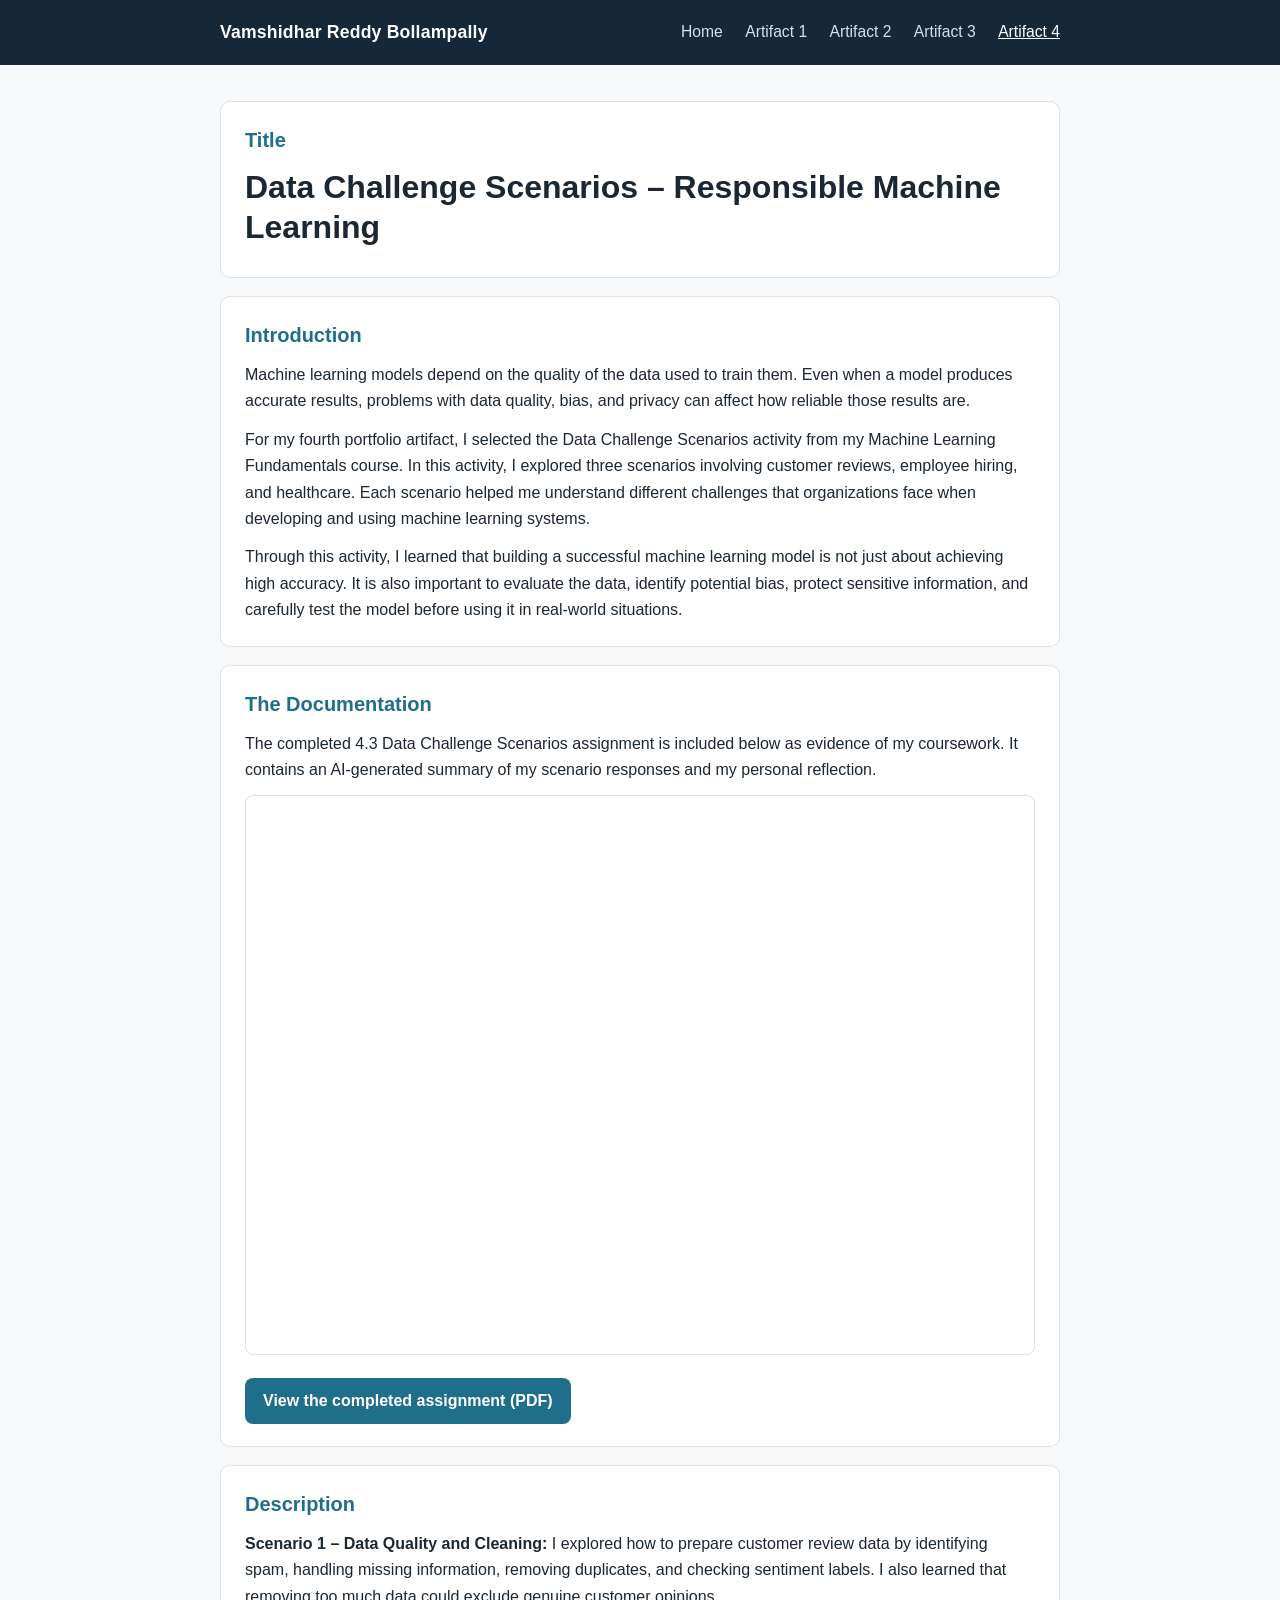
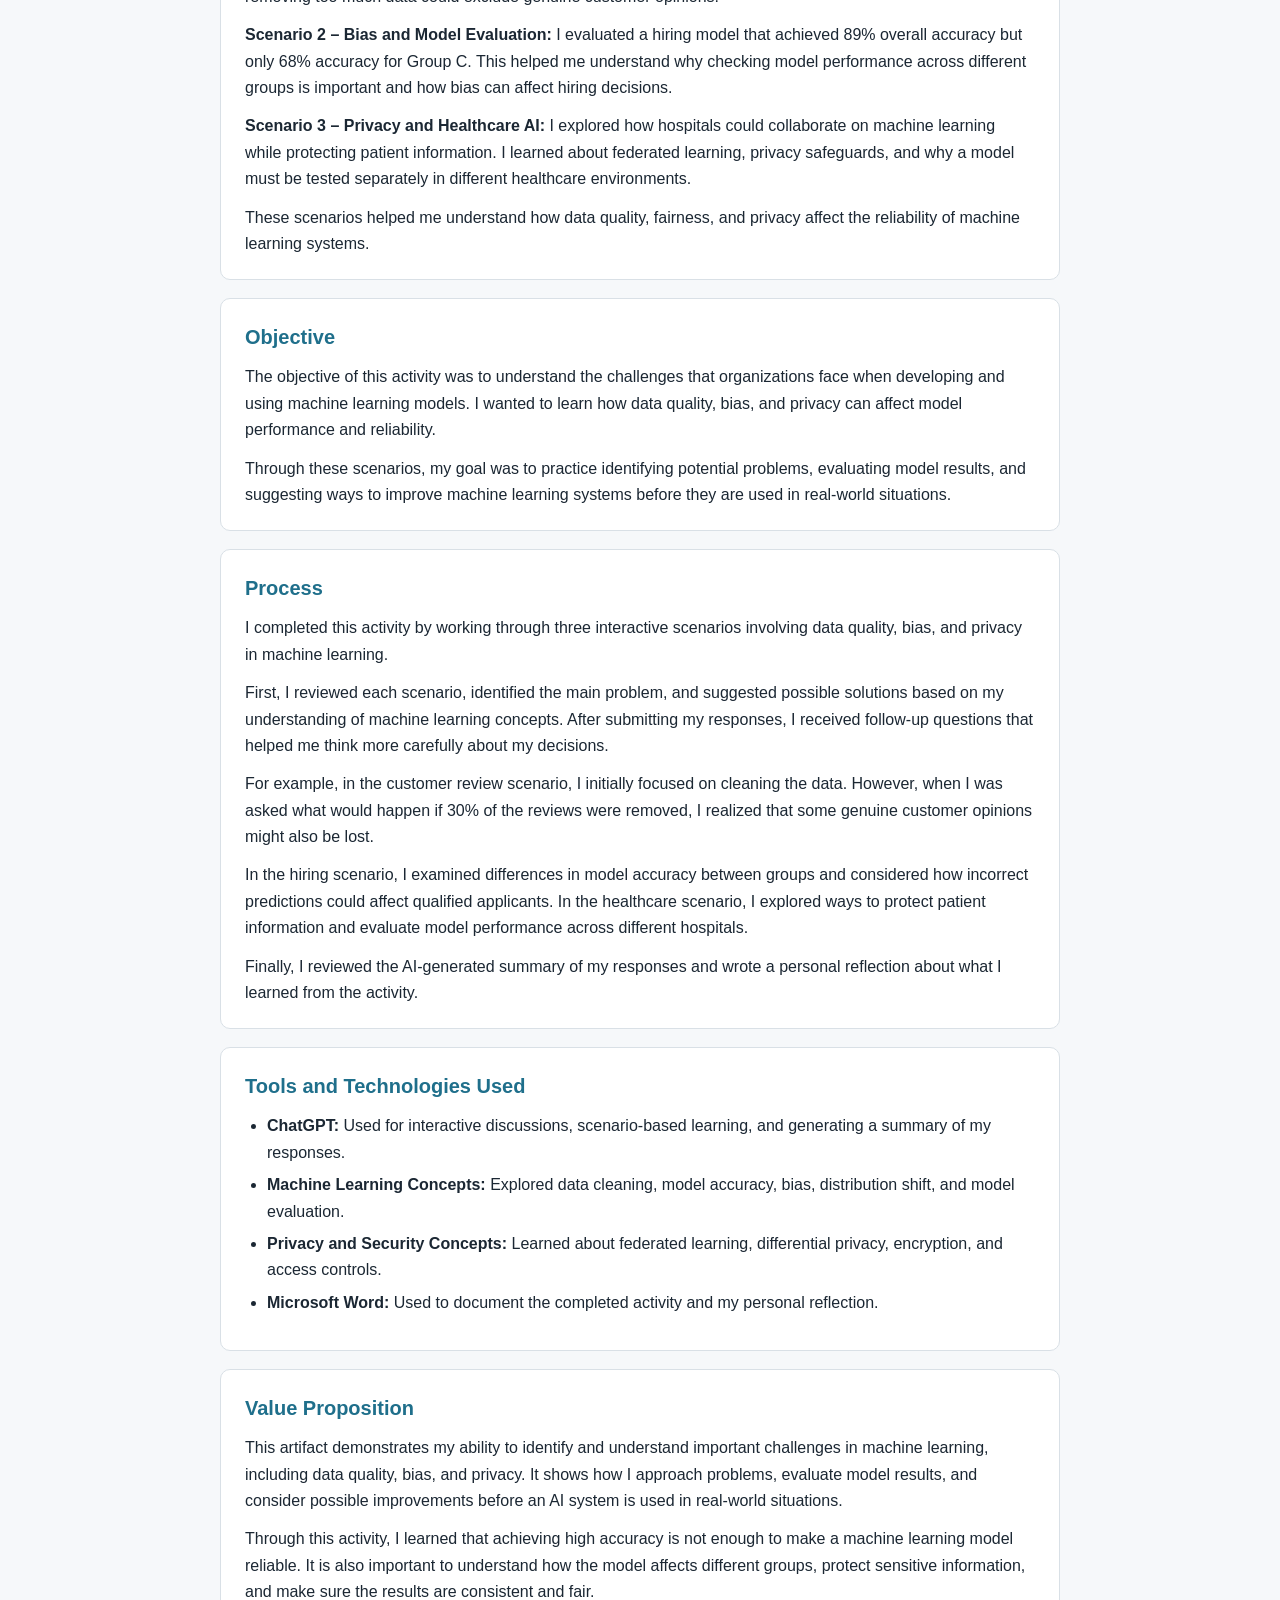
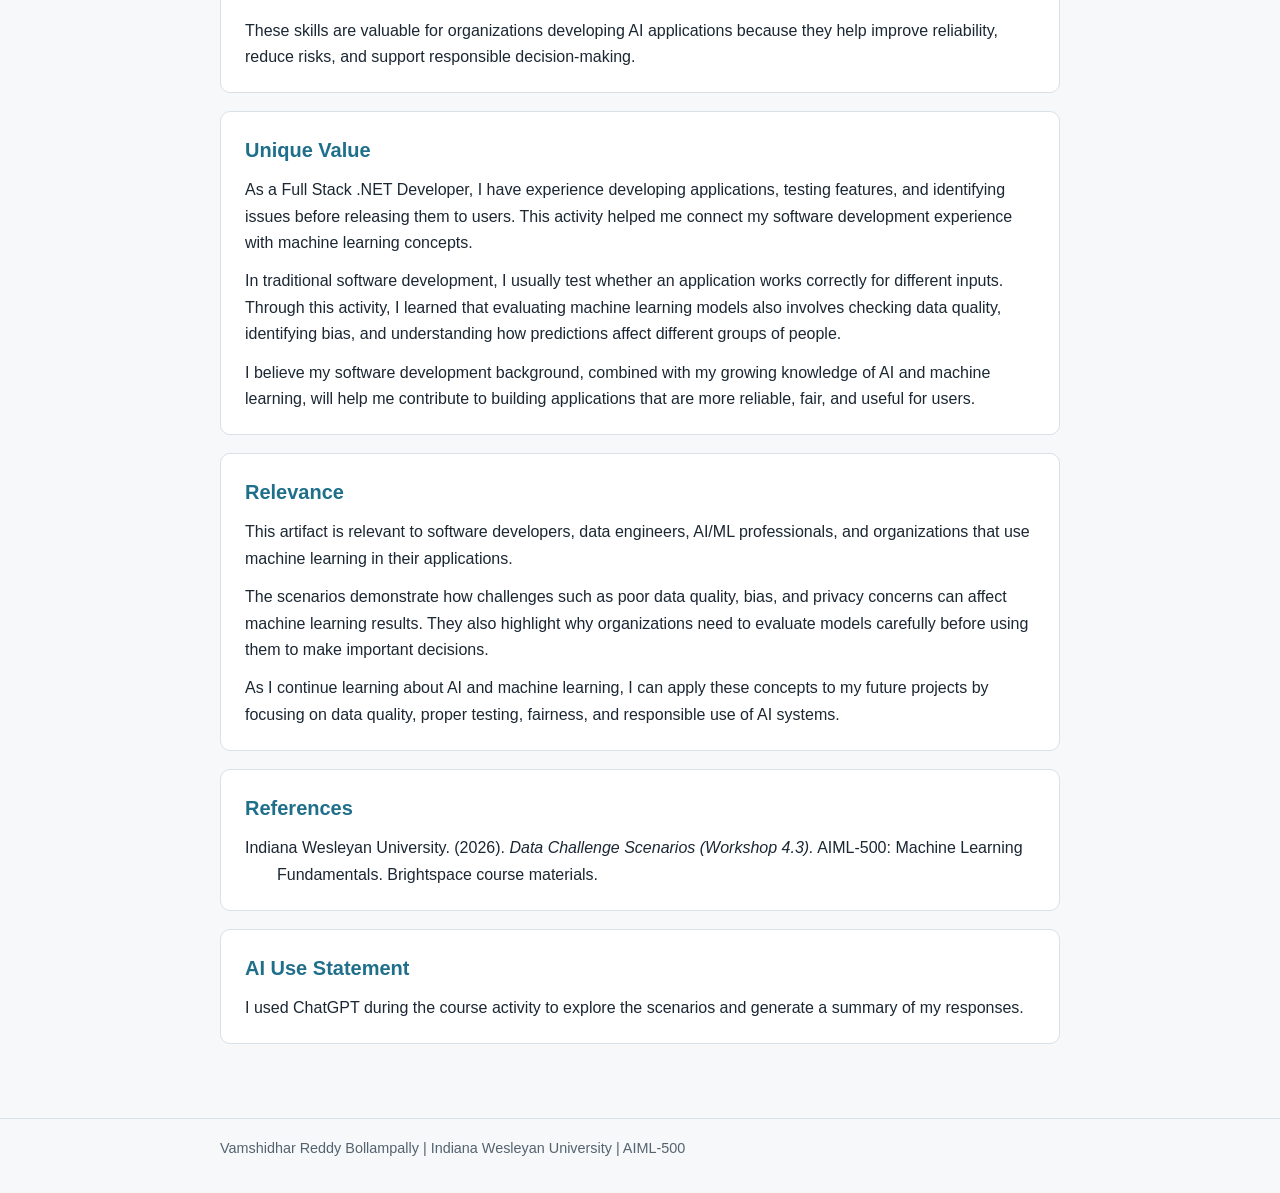
<file: artifact-4.html>
<!DOCTYPE html>
<html lang="en">
<head>
  <meta charset="utf-8">
  <meta name="viewport" content="width=device-width, initial-scale=1">
  <title>Artifact 4: Data Challenge Scenarios – Responsible Machine Learning - Vamshidhar Reddy Bollampally</title>
  <meta name="description" content="AIML-500 Artifact 4 on data quality, bias, privacy, and responsible machine learning.">
  <link rel="stylesheet" href="style.css">
</head>
<body>
  <header class="site">
    <div class="wrap">
      <div class="name">Vamshidhar Reddy Bollampally</div>
      <nav aria-label="Main">
        <a href="index.html">Home</a>
        <a href="artifact-1.html">Artifact 1</a>
        <a href="artifact-2.html">Artifact 2</a>
        <a href="artifact-3.html">Artifact 3</a>
        <a href="artifact-4.html" aria-current="page">Artifact 4</a>
      </nav>
    </div>
  </header>
  <main class="wrap">
    <section class="card">
      <h2>Title</h2>
      <h1>Data Challenge Scenarios – Responsible Machine Learning</h1>
    </section>
    <section class="card">
      <h2>Introduction</h2>
      <p>Machine learning models depend on the quality of the data used to train them. Even when a model produces accurate results, problems with data quality, bias, and privacy can affect how reliable those results are.</p>
      <p>For my fourth portfolio artifact, I selected the Data Challenge Scenarios activity from my Machine Learning Fundamentals course. In this activity, I explored three scenarios involving customer reviews, employee hiring, and healthcare. Each scenario helped me understand different challenges that organizations face when developing and using machine learning systems.</p>
      <p>Through this activity, I learned that building a successful machine learning model is not just about achieving high accuracy. It is also important to evaluate the data, identify potential bias, protect sensitive information, and carefully test the model before using it in real-world situations.</p>
    </section>
    <section class="card">
      <h2>The Documentation</h2>
      <p>The completed 4.3 Data Challenge Scenarios assignment is included below as evidence of my coursework. It contains an AI-generated summary of my scenario responses and my personal reflection.</p>
      <iframe class="viewer" src="artifact-4-evidence.pdf" title="Completed Data Challenge Scenarios assignment"></iframe>
      <p style="margin-top:14px;"><a class="btn" href="artifact-4-evidence.pdf" target="_blank" rel="noopener noreferrer">View the completed assignment (PDF)</a></p>
    </section>
    <section class="card">
      <h2>Description</h2>
      <p><strong>Scenario 1 – Data Quality and Cleaning:</strong> I explored how to prepare customer review data by identifying spam, handling missing information, removing duplicates, and checking sentiment labels. I also learned that removing too much data could exclude genuine customer opinions.</p>
      <p><strong>Scenario 2 – Bias and Model Evaluation:</strong> I evaluated a hiring model that achieved 89% overall accuracy but only 68% accuracy for Group C. This helped me understand why checking model performance across different groups is important and how bias can affect hiring decisions.</p>
      <p><strong>Scenario 3 – Privacy and Healthcare AI:</strong> I explored how hospitals could collaborate on machine learning while protecting patient information. I learned about federated learning, privacy safeguards, and why a model must be tested separately in different healthcare environments.</p>
      <p>These scenarios helped me understand how data quality, fairness, and privacy affect the reliability of machine learning systems.</p>
    </section>
    <section class="card">
      <h2>Objective</h2>
      <p>The objective of this activity was to understand the challenges that organizations face when developing and using machine learning models. I wanted to learn how data quality, bias, and privacy can affect model performance and reliability.</p>
      <p>Through these scenarios, my goal was to practice identifying potential problems, evaluating model results, and suggesting ways to improve machine learning systems before they are used in real-world situations.</p>
    </section>
    <section class="card">
      <h2>Process</h2>
      <p>I completed this activity by working through three interactive scenarios involving data quality, bias, and privacy in machine learning.</p>
      <p>First, I reviewed each scenario, identified the main problem, and suggested possible solutions based on my understanding of machine learning concepts. After submitting my responses, I received follow-up questions that helped me think more carefully about my decisions.</p>
      <p>For example, in the customer review scenario, I initially focused on cleaning the data. However, when I was asked what would happen if 30% of the reviews were removed, I realized that some genuine customer opinions might also be lost.</p>
      <p>In the hiring scenario, I examined differences in model accuracy between groups and considered how incorrect predictions could affect qualified applicants. In the healthcare scenario, I explored ways to protect patient information and evaluate model performance across different hospitals.</p>
      <p>Finally, I reviewed the AI-generated summary of my responses and wrote a personal reflection about what I learned from the activity.</p>
    </section>
    <section class="card">
      <h2>Tools and Technologies Used</h2>
      <ul>
        <li><strong>ChatGPT:</strong> Used for interactive discussions, scenario-based learning, and generating a summary of my responses.</li>
        <li><strong>Machine Learning Concepts:</strong> Explored data cleaning, model accuracy, bias, distribution shift, and model evaluation.</li>
        <li><strong>Privacy and Security Concepts:</strong> Learned about federated learning, differential privacy, encryption, and access controls.</li>
        <li><strong>Microsoft Word:</strong> Used to document the completed activity and my personal reflection.</li>
      </ul>
    </section>
    <section class="card">
      <h2>Value Proposition</h2>
      <p>This artifact demonstrates my ability to identify and understand important challenges in machine learning, including data quality, bias, and privacy. It shows how I approach problems, evaluate model results, and consider possible improvements before an AI system is used in real-world situations.</p>
      <p>Through this activity, I learned that achieving high accuracy is not enough to make a machine learning model reliable. It is also important to understand how the model affects different groups, protect sensitive information, and make sure the results are consistent and fair.</p>
      <p>These skills are valuable for organizations developing AI applications because they help improve reliability, reduce risks, and support responsible decision-making.</p>
    </section>
    <section class="card">
      <h2>Unique Value</h2>
      <p>As a Full Stack .NET Developer, I have experience developing applications, testing features, and identifying issues before releasing them to users. This activity helped me connect my software development experience with machine learning concepts.</p>
      <p>In traditional software development, I usually test whether an application works correctly for different inputs. Through this activity, I learned that evaluating machine learning models also involves checking data quality, identifying bias, and understanding how predictions affect different groups of people.</p>
      <p>I believe my software development background, combined with my growing knowledge of AI and machine learning, will help me contribute to building applications that are more reliable, fair, and useful for users.</p>
    </section>
    <section class="card">
      <h2>Relevance</h2>
      <p>This artifact is relevant to software developers, data engineers, AI/ML professionals, and organizations that use machine learning in their applications.</p>
      <p>The scenarios demonstrate how challenges such as poor data quality, bias, and privacy concerns can affect machine learning results. They also highlight why organizations need to evaluate models carefully before using them to make important decisions.</p>
      <p>As I continue learning about AI and machine learning, I can apply these concepts to my future projects by focusing on data quality, proper testing, fairness, and responsible use of AI systems.</p>
    </section>
    <section class="card refs">
      <h2>References</h2>
      <p>Indiana Wesleyan University. (2026). <em>Data Challenge Scenarios (Workshop 4.3).</em> AIML-500: Machine Learning Fundamentals. Brightspace course materials.</p>
    </section>
    <section class="card">
      <h2>AI Use Statement</h2>
      <p>I used ChatGPT during the course activity to explore the scenarios and generate a summary of my responses.</p>
    </section>
  </main>
  <footer>
    <div class="wrap">Vamshidhar Reddy Bollampally | Indiana Wesleyan University | AIML-500</div>
  </footer>
</body>
</html>
</file>
<file: style.css>
:root {
  --ink: #1b2733;
  --muted: #55636f;
  --line: #d9e0e6;
  --accent: #1f6f8b;
  --bg: #f6f8fa;
  --card: #ffffff;
}

* { box-sizing: border-box; }

body {
  margin: 0;
  font-family: -apple-system, "Segoe UI", Roboto, Helvetica, Arial, sans-serif;
  color: var(--ink);
  background: var(--bg);
  line-height: 1.65;
}

header.site {
  background: #14283a;
  color: #ffffff;
}

header.site .wrap {
  display: flex;
  flex-wrap: wrap;
  align-items: center;
  justify-content: space-between;
  gap: 12px;
  padding: 18px 20px;
}

header.site .name {
  font-size: 1.1rem;
  font-weight: 600;
  letter-spacing: 0.2px;
}

nav a {
  color: #cfe3ee;
  text-decoration: none;
  margin-left: 18px;
  font-size: 0.98rem;
}

nav a:hover,
nav a[aria-current="page"] {
  color: #ffffff;
  text-decoration: underline;
}

.wrap {
  max-width: 880px;
  margin: 0 auto;
  padding: 0 20px;
}

main.wrap { padding-top: 36px; padding-bottom: 56px; }

a { color: var(--accent); }

h1 { font-size: 2rem; line-height: 1.25; margin: 0 0 8px; }
h2 {
  font-size: 1.25rem;
  margin: 0 0 10px;
  color: var(--accent);
}

.lead { color: var(--muted); font-size: 1.1rem; margin: 0 0 24px; }

section.card {
  background: var(--card);
  border: 1px solid var(--line);
  border-radius: 10px;
  padding: 22px 24px;
  margin-bottom: 18px;
}

section.card p { margin: 0 0 12px; }
section.card p:last-child { margin-bottom: 0; }

ol, ul { margin: 0 0 12px 22px; padding: 0; }
li { margin-bottom: 6px; }

.pullquote {
  border-left: 4px solid var(--accent);
  padding: 6px 0 6px 16px;
  font-size: 1.05rem;
}

.btn {
  display: inline-block;
  background: var(--accent);
  color: #ffffff;
  text-decoration: none;
  padding: 10px 18px;
  border-radius: 8px;
  font-weight: 600;
}

.btn:hover { background: #17566d; }

.viewer {
  width: 100%;
  height: 560px;
  border: 1px solid var(--line);
  border-radius: 8px;
  background: #ffffff;
}

.refs p {
  padding-left: 2em;
  text-indent: -2em;
  word-wrap: break-word;
  overflow-wrap: anywhere;
}

.note { color: var(--muted); font-size: 0.95rem; }

footer {
  border-top: 1px solid var(--line);
  color: var(--muted);
  font-size: 0.9rem;
  padding: 18px 0 32px;
}

@media (max-width: 600px) {
  h1 { font-size: 1.6rem; }
  nav a { margin: 0 14px 0 0; }
  .viewer { height: 420px; }
}
</file>
